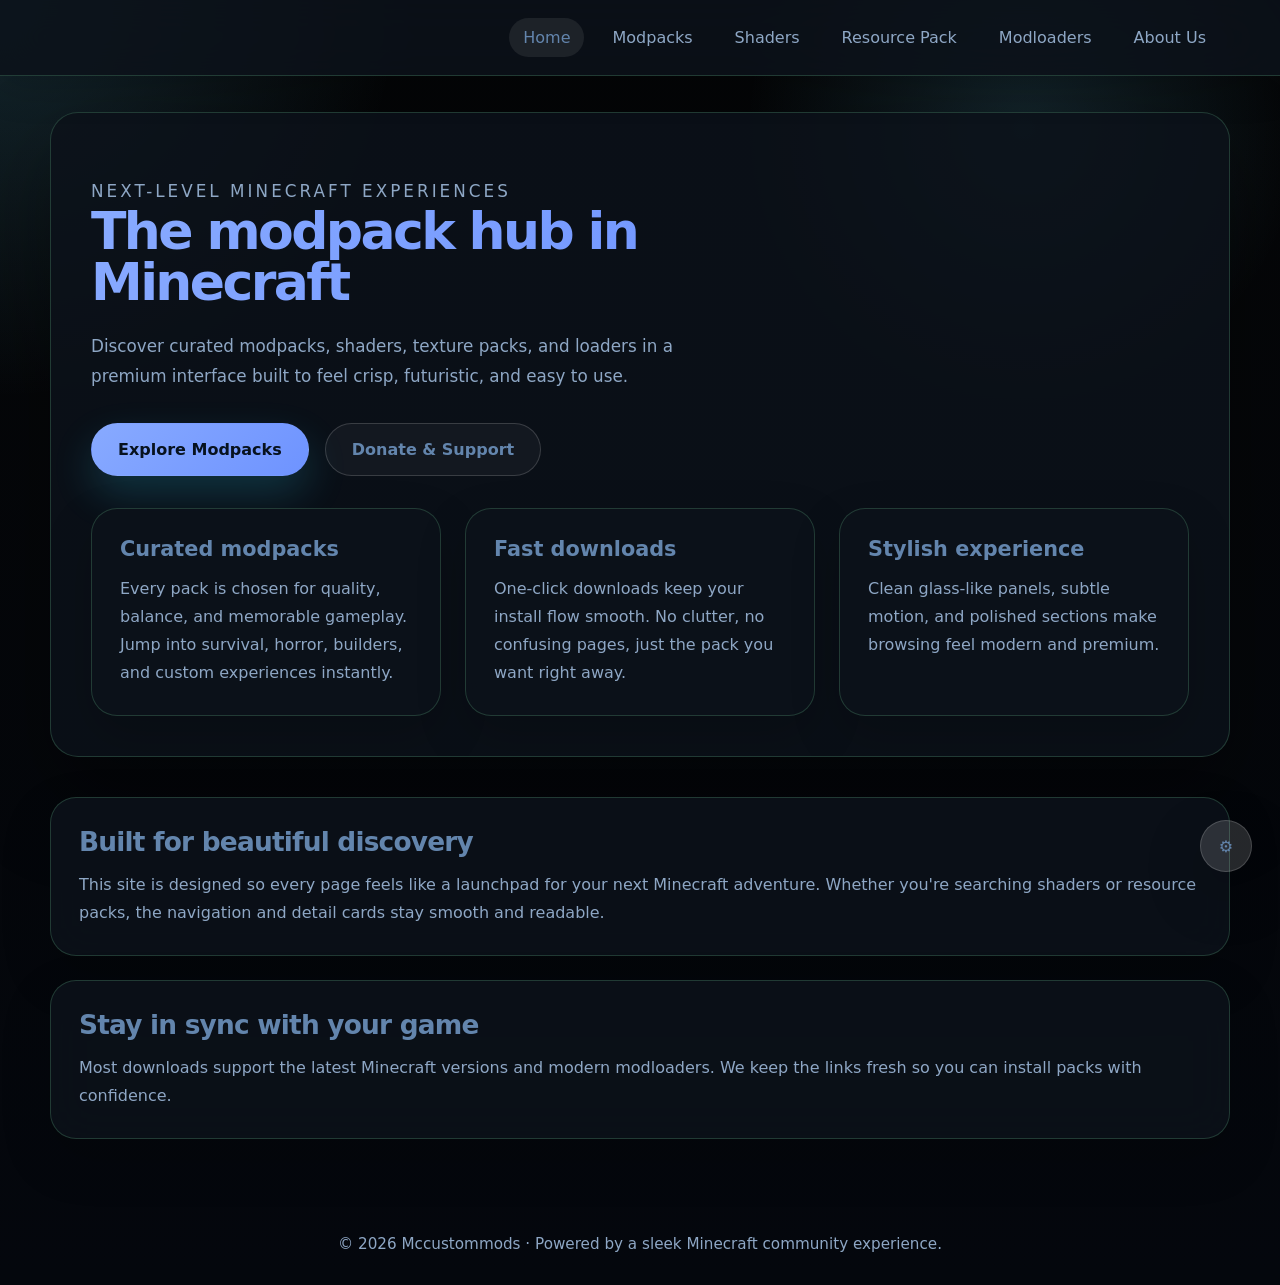
<file: index.html>
<!DOCTYPE html>
<html lang="en">
<head>
    <meta charset="UTF-8">
    <meta name="viewport" content="width=device-width, initial-scale=1.0">
    <title>Minecraft Modpacks | Home</title>
    <link rel="stylesheet" href="ui/style.css">
    <script src="ui/main.js" defer></script>
</head>
<body>
<div class="page-shell">
    <nav class="top-nav">
        <div class="nav-inner">
            <a class="brand" href="index.html"></a>
            <div class="nav-links">
                <a class="active" href="index.html">Home</a>
                <a href="modpacks.html">Modpacks</a>
                <a href="sp.html">Shaders</a>
                <a href="rtp.html">Resource Pack</a>
                <a href="ml.html">Modloaders</a>
                <a href="au.html">About Us</a>
            </div>
        </div>
    </nav>

    <main class="main-content">
        <section class="hero-panel">
            <div class="hero-copy">
                <p class="eyebrow">Next-level Minecraft experiences</p>
                <h1>The modpack hub in Minecraft</h1>
                <p>Discover curated modpacks, shaders, texture packs, and loaders in a premium interface built to feel crisp, futuristic, and easy to use.</p>
                <div class="hero-actions">
                    <a class="btn" href="modpacks.html">Explore Modpacks</a>
                    <a class="btn-secondary" href="https://www.donationalerts.com/r/mewqiyton">Donate & Support</a>
                </div>
            </div>

            <div class="feature-grid">
                <article class="feature-card">
                    <div class="card-content">
                        <h3>Curated modpacks</h3>
                        <p class="card-copy">Every pack is chosen for quality, balance, and memorable gameplay. Jump into survival, horror, builders, and custom experiences instantly.</p>
                    </div>
                </article>
                <article class="feature-card">
                    <div class="card-content">
                        <h3>Fast downloads</h3>
                        <p class="card-copy">One-click downloads keep your install flow smooth. No clutter, no confusing pages, just the pack you want right away.</p>
                    </div>
                </article>
                <article class="feature-card">
                    <div class="card-content">
                        <h3>Stylish experience</h3>
                        <p class="card-copy">Clean glass-like panels, subtle motion, and polished sections make browsing feel modern and premium.</p>
                    </div>
                </article>
            </div>
        </section>

        <section class="section-grid">
            <article class="info-card card-content">
                <h2 class="card-title">Built for beautiful discovery</h2>
                <p class="card-copy">This site is designed so every page feels like a launchpad for your next Minecraft adventure. Whether you're searching shaders or resource packs, the navigation and detail cards stay smooth and readable.</p>
            </article>
            <article class="info-card card-content">
                <h2 class="card-title">Stay in sync with your game</h2>
                <p class="card-copy">Most downloads support the latest Minecraft versions and modern modloaders. We keep the links fresh so you can install packs with confidence.</p>
            </article>
        </section>
    </main>

    <footer class="footer">© 2026 Mccustommods · Powered by a sleek Minecraft community experience.</footer>
</div>

<div class="theme-modal-overlay" id="themeOverlay"></div>
<button class="theme-icon" id="themeIcon" aria-label="Open theme switcher">⚙️</button>
<div class="theme-modal" id="themeModal">
    <h3>Choose Theme</h3>
    <button class="theme-option" data-theme="greenify">Green</button>
    <button class="theme-option" data-theme="bluedify">Blue</button>
    <button class="theme-option" data-theme="darkify">Dark</button>
    <button class="theme-option" data-theme="whitify">White</button>
</div>
</body>
</html>
</file>
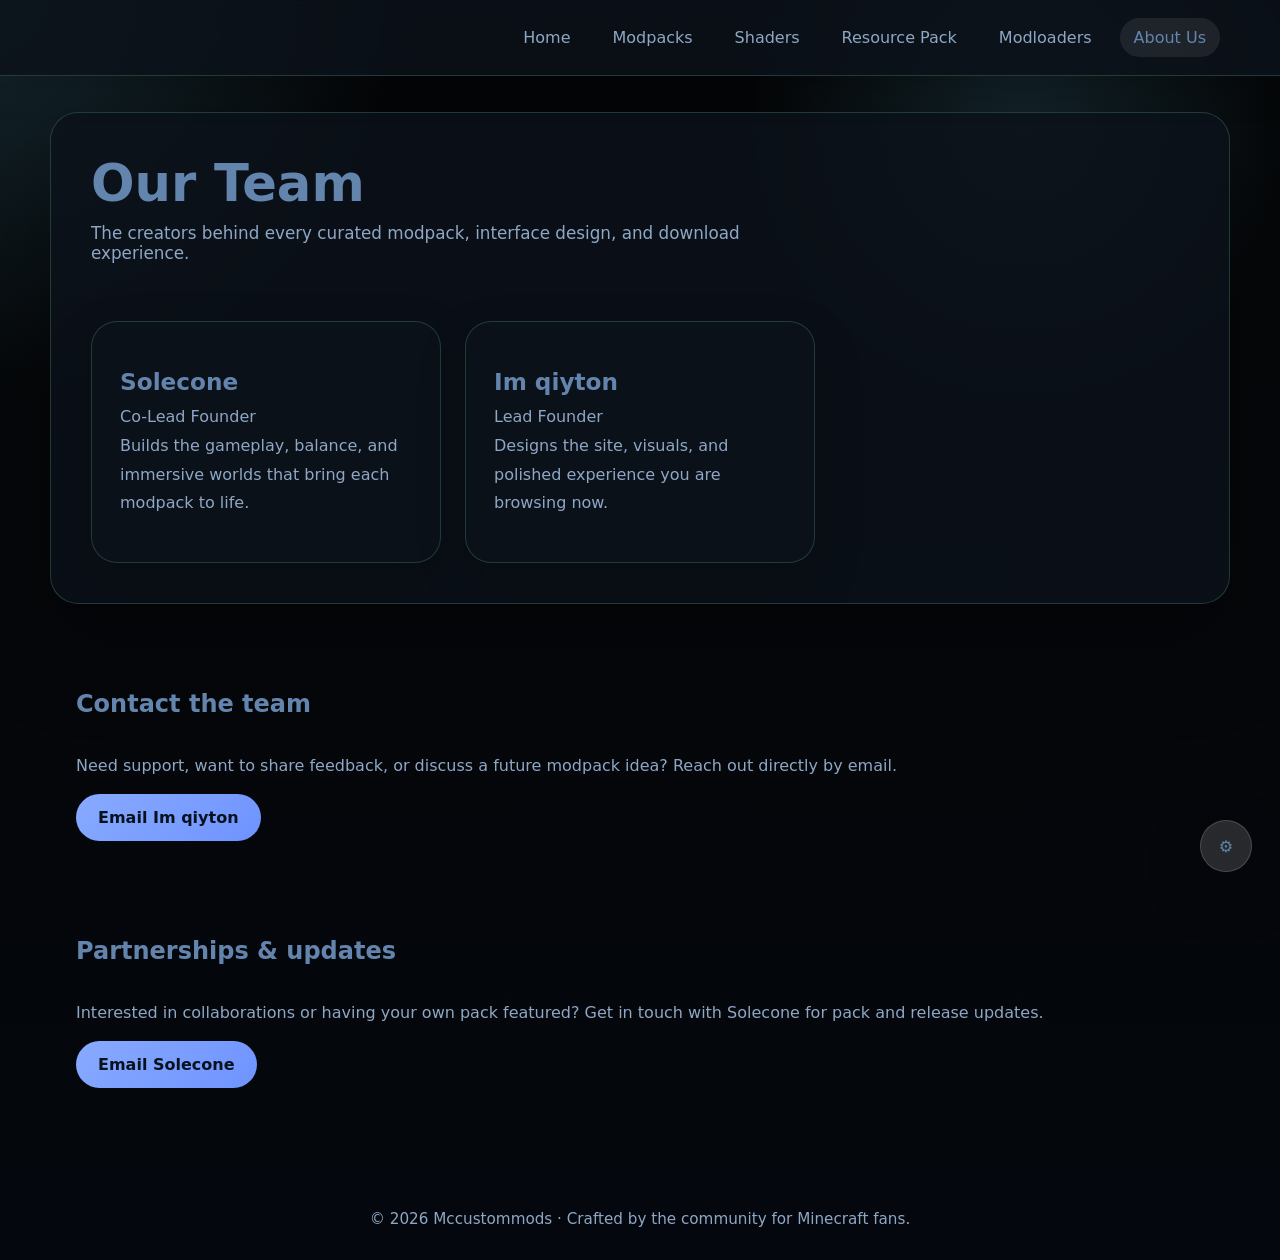
<file: au.html>
<!DOCTYPE html>
<html lang="en">
<head>
    <meta charset="UTF-8">
    <meta name="viewport" content="width=device-width, initial-scale=1.0">
    <title>About Us | Creators</title>
    <link rel="stylesheet" href="ui/style.css">
    <script src="ui/main.js" defer></script>
</head>
<body>
<div class="page-shell">
    <nav class="top-nav">
        <div class="nav-inner">
            <a class="brand" href="index.html"></a>
            <div class="nav-links">
                <a href="index.html">Home</a>
                <a href="modpacks.html">Modpacks</a>
                <a href="sp.html">Shaders</a>
                <a href="rtp.html">Resource Pack</a>
                <a href="ml.html">Modloaders</a>
                <a class="active" href="au.html">About Us</a>
            </div>
        </div>
    </nav>

    <main class="main-content">
        <section class="hero-panel">
            <div class="page-header">
                <h1>Our Team</h1>
                <p>The creators behind every curated modpack, interface design, and download experience.</p>
            </div>

            <div class="team-grid">
                <article class="team-card">
                    <h2>Solecone</h2>
                    <p class="role">Co-Lead Founder</p>
                    <p class="card-copy">Builds the gameplay, balance, and immersive worlds that bring each modpack to life.</p>
                </article>
                <article class="team-card">
                    <h2>Im qiyton</h2>
                    <p class="role">Lead Founder</p>
                    <p class="card-copy">Designs the site, visuals, and polished experience you are browsing now.</p>
                </article>
            </div>
        </section>

        <section class="section-grid">
            <article class="contact-card">
                <h2>Contact the team</h2>
                <p class="card-copy">Need support, want to share feedback, or discuss a future modpack idea? Reach out directly by email.</p>
                <a class="contact-link" href="mailto:mewqiyton@gmail.com">Email Im qiyton</a>
            </article>

            <article class="contact-card">
                <h2>Partnerships & updates</h2>
                <p class="card-copy">Interested in collaborations or having your own pack featured? Get in touch with Solecone for pack and release updates.</p>
                <a class="contact-link" href="mailto:paper123123123q@gmail.com">Email Solecone</a>
            </article>
        </section>
    </main>

    <footer class="footer">© 2026 Mccustommods · Crafted by the community for Minecraft fans.</footer>
</div>

<div class="theme-modal-overlay" id="themeOverlay"></div>
<button class="theme-icon" id="themeIcon" aria-label="Open theme switcher">⚙️</button>
<div class="theme-modal" id="themeModal">
    <h3>Choose Theme</h3>
    <button class="theme-option" data-theme="greenify">Green</button>
    <button class="theme-option" data-theme="bluedify">Blue</button>
    <button class="theme-option" data-theme="darkify">Dark</button>
    <button class="theme-option" data-theme="whitify">White</button>
</div>
</body>
</html>
</file>
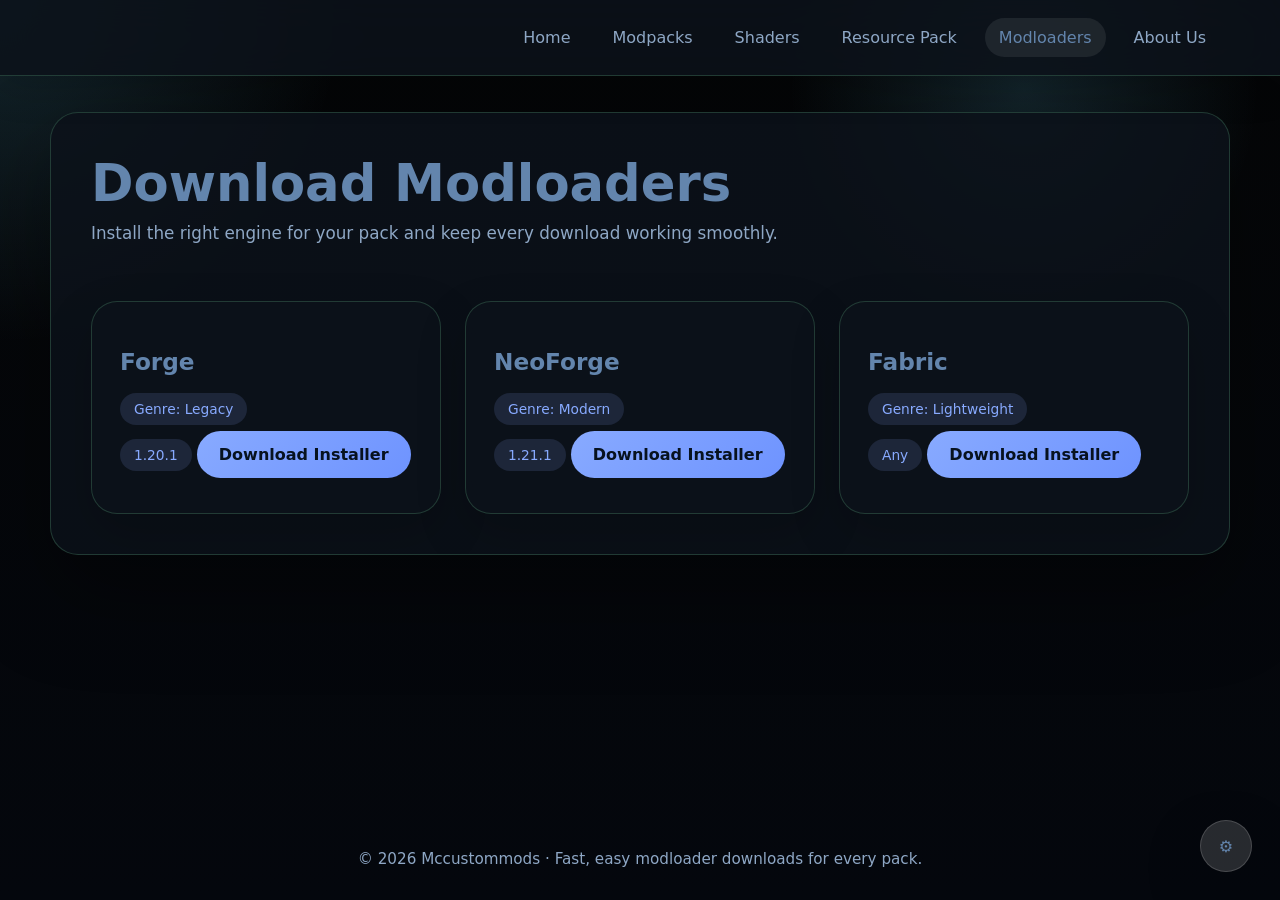
<file: ml.html>
<!DOCTYPE html>
<html lang="en">
<head>
    <meta charset="UTF-8">
    <meta name="viewport" content="width=device-width, initial-scale=1.0">
    <title>Modloaders | Minecraft</title>
    <link rel="stylesheet" href="ui/style.css">
    <script src="ui/main.js" defer></script>
</head>
<body>
<div class="page-shell">
    <nav class="top-nav">
        <div class="nav-inner">
            <a class="brand" href="index.html"></a>
            <div class="nav-links">
                <a href="index.html">Home</a>
                <a href="modpacks.html">Modpacks</a>
                <a href="sp.html">Shaders</a>
                <a href="rtp.html">Resource Pack</a>
                <a class="active" href="ml.html">Modloaders</a>
                <a href="au.html">About Us</a>
            </div>
        </div>
    </nav>

    <main class="main-content">
        <section class="hero-panel">
            <div class="page-header">
                <h1>Download Modloaders</h1>
                <p>Install the right engine for your pack and keep every download working smoothly.</p>
            </div>

            <div class="ml-grid">
                <article class="ml-card" data-version="1.20.1" data-genre="legacy">
                    <div class="card-content">
                        <h2>Forge</h2>
                        <div class="tag-row">
                            <span class="feature-tag">Genre: Legacy</span>
                        </div>
                        <p class="ml-ver">1.20.1</p>
                        <a class="ml-btn" href="https://maven.minecraftforge.net/net/minecraftforge/forge/1.20.1-47.4.10/forge-1.20.1-47.4.10-installer.jar">Download Installer</a>
                    </div>
                </article>
                <article class="ml-card" data-version="1.21.1" data-genre="modern">
                    <div class="card-content">
                        <h2>NeoForge</h2>
                        <div class="tag-row">
                            <span class="feature-tag">Genre: Modern</span>
                        </div>
                        <p class="ml-ver">1.21.1</p>
                        <a class="ml-btn" href="https://maven.neoforged.net/releases/net/neoforged/neoforge/21.1.226/neoforge-21.1.226-installer.jar">Download Installer</a>
                    </div>
                </article>
                <article class="ml-card" data-version="1.21" data-genre="lightweight">
                    <div class="card-content">
                        <h2>Fabric</h2>
                        <div class="tag-row">
                            <span class="feature-tag">Genre: Lightweight</span>
                        </div>
                        <p class="ml-ver">Any</p>
                        <a class="ml-btn" href="https://maven.fabricmc.net/net/fabricmc/fabric-installer/1.1.1/fabric-installer-1.1.1.jar">Download Installer</a>
                    </div>
                </article>
            </div>
        </section>
    </main>

    <footer class="footer">© 2026 Mccustommods · Fast, easy modloader downloads for every pack.</footer>
</div>

<div class="theme-modal-overlay" id="themeOverlay"></div>
<button class="theme-icon" id="themeIcon" aria-label="Open theme switcher">⚙️</button>
<div class="theme-modal" id="themeModal">
    <h3>Choose Theme</h3>
    <button class="theme-option" data-theme="greenify">Green</button>
    <button class="theme-option" data-theme="bluedify">Blue</button>
    <button class="theme-option" data-theme="darkify">Dark</button>
    <button class="theme-option" data-theme="whitify">White</button>
</div>
</body>
</html>
</file>
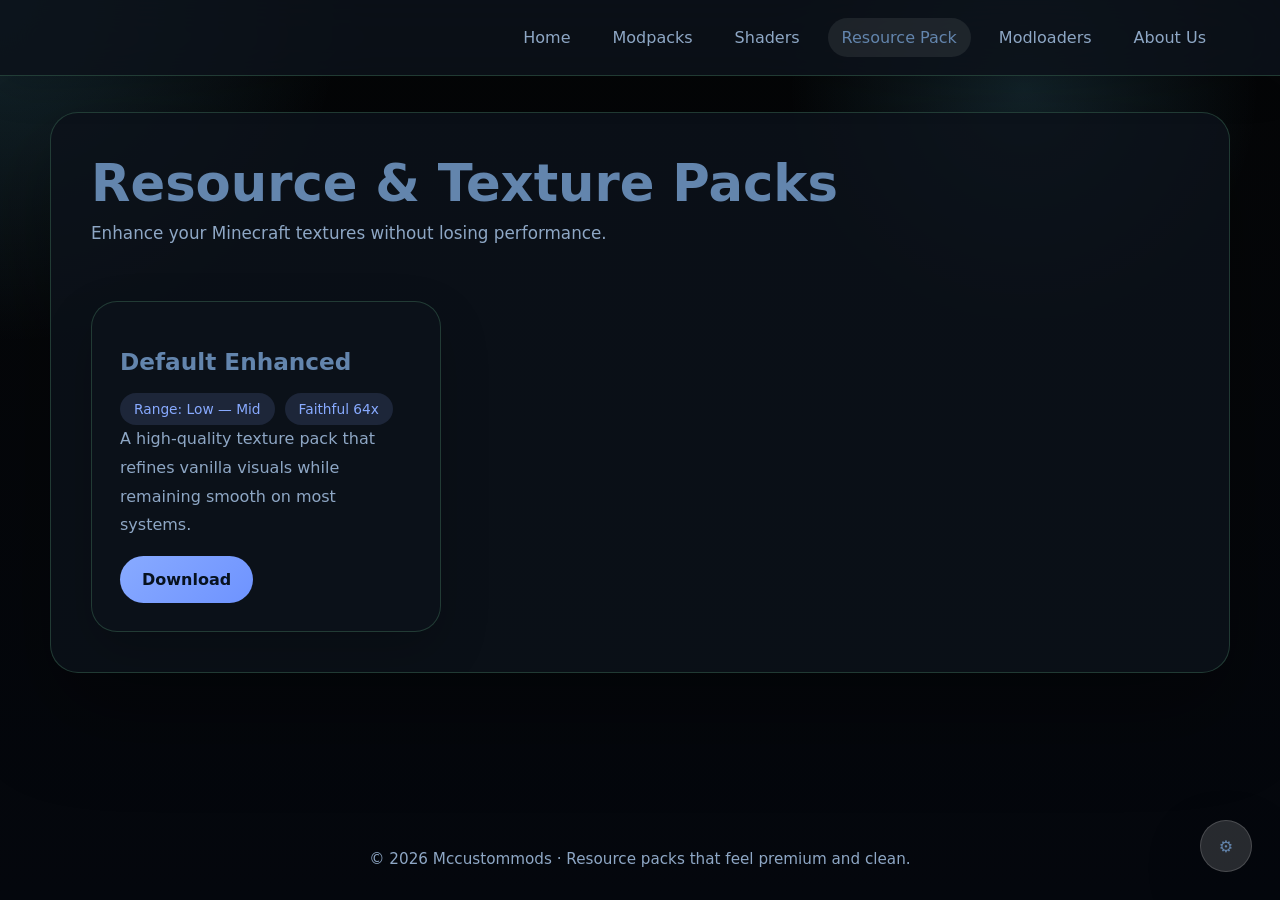
<file: rtp.html>
<!DOCTYPE html>
<html lang="en">
<head>
    <meta charset="UTF-8">
    <meta name="viewport" content="width=device-width, initial-scale=1.0">
    <title>Resource/Texture Packs</title>
    <link rel="stylesheet" href="ui/style.css">
    <script src="ui/main.js" defer></script>
</head>
<body>
<div class="page-shell">
    <nav class="top-nav">
        <div class="nav-inner">
            <a class="brand" href="index.html"></a>
            <div class="nav-links">
                <a href="index.html">Home</a>
                <a href="modpacks.html">Modpacks</a>
                <a href="sp.html">Shaders</a>
                <a class="active" href="rtp.html">Resource Pack</a>
                <a href="ml.html">Modloaders</a>
                <a href="au.html">About Us</a>
            </div>
        </div>
    </nav>

    <main class="main-content">
        <section class="hero-panel">
            <div class="page-header">
                <h1>Resource & Texture Packs</h1>
                <p>Enhance your Minecraft textures without losing performance.</p>
            </div>

            <div class="shader-grid">
                <article class="resource-card">
                    <div class="card-content">
                        <h2>Default Enhanced</h2>
                        <div class="tag-row">
                            <span class="range-tag">Range: Low — Mid</span>
                            <span class="feature-tag">Faithful 64x</span>
                        </div>
                        <p class="card-copy">A high-quality texture pack that refines vanilla visuals while remaining smooth on most systems.</p>
                        <a class="download-btn" href="https://www.curseforge.com/api/v1/mods/419139/files/7312069/download">Download</a>
                    </div>
                </article>
            </div>
        </section>
    </main>

    <footer class="footer">© 2026 Mccustommods · Resource packs that feel premium and clean.</footer>
</div>

<div class="theme-modal-overlay" id="themeOverlay"></div>
<button class="theme-icon" id="themeIcon" aria-label="Open theme switcher">⚙️</button>
<div class="theme-modal" id="themeModal">
    <h3>Choose Theme</h3>
    <button class="theme-option" data-theme="greenify">Green</button>
    <button class="theme-option" data-theme="bluedify">Blue</button>
    <button class="theme-option" data-theme="darkify">Dark</button>
    <button class="theme-option" data-theme="whitify">White</button>
</div>
</body>
</html>
</file>
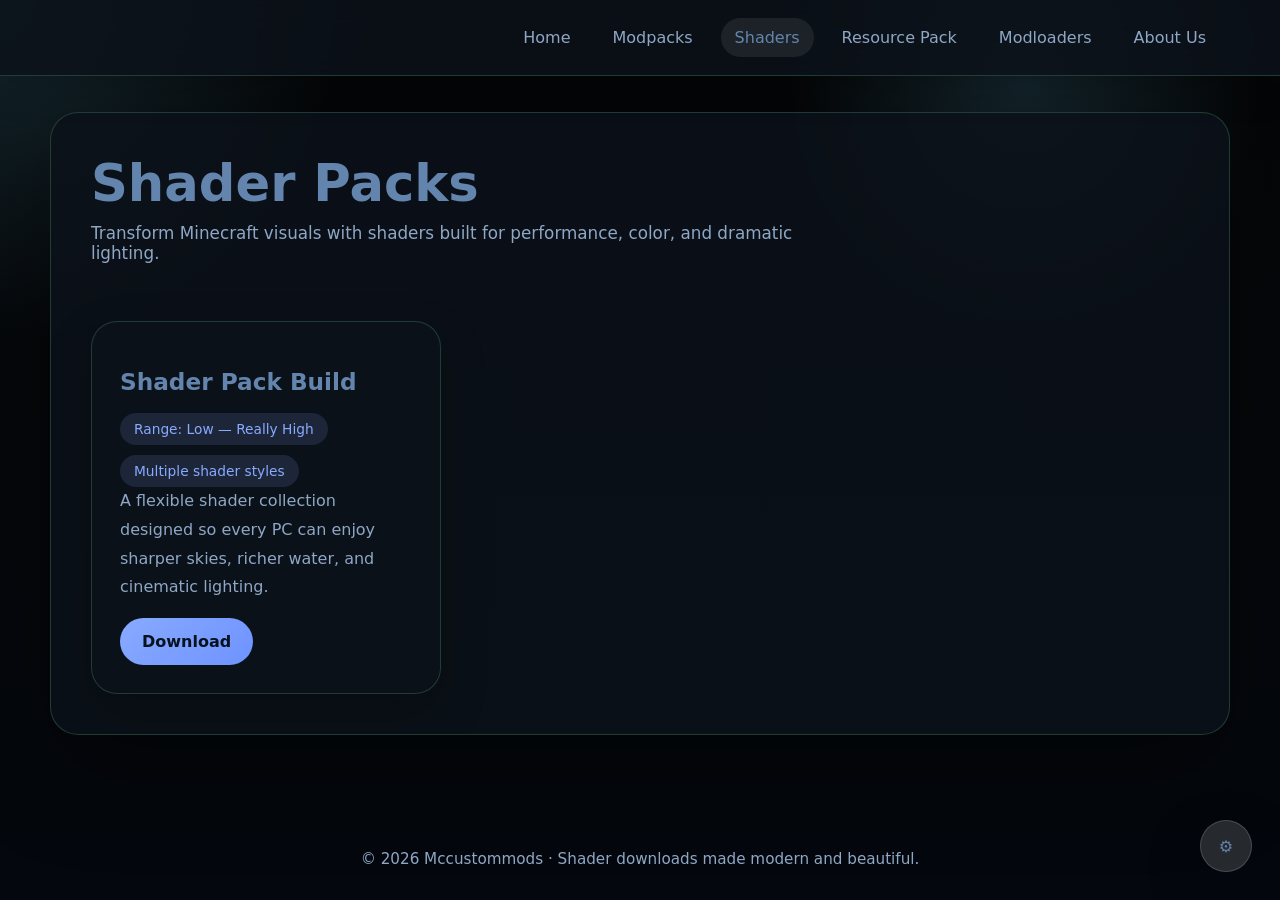
<file: sp.html>
<!DOCTYPE html>
<html lang="en">
<head>
    <meta charset="UTF-8">
    <meta name="viewport" content="width=device-width, initial-scale=1.0">
    <title>Shader Packs</title>
    <link rel="stylesheet" href="ui/style.css">
    <script src="ui/main.js" defer></script>
</head>
<body>
<div class="page-shell">
    <nav class="top-nav">
        <div class="nav-inner">
            <a class="brand" href="index.html"></a>
            <div class="nav-links">
                <a href="index.html">Home</a>
                <a href="modpacks.html">Modpacks</a>
                <a class="active" href="sp.html">Shaders</a>
                <a href="rtp.html">Resource Pack</a>
                <a href="ml.html">Modloaders</a>
                <a href="au.html">About Us</a>
            </div>
        </div>
    </nav>

    <main class="main-content">
        <section class="hero-panel">
            <div class="page-header">
                <h1>Shader Packs</h1>
                <p>Transform Minecraft visuals with shaders built for performance, color, and dramatic lighting.</p>
            </div>

            <div class="shader-grid">
                <article class="shader-card">
                    <div class="card-content">
                        <h2>Shader Pack Build</h2>
                        <div class="tag-row">
                            <span class="range-tag">Range: Low — Really High</span>
                            <span class="feature-tag">Multiple shader styles</span>
                        </div>
                        <p class="card-copy">A flexible shader collection designed so every PC can enjoy sharper skies, richer water, and cinematic lighting.</p>
                        <a class="download-btn" href="https://github.com/mccustommods/mccustommods-host-downloads/releases/download/shaders/shaderpacks.zip">Download</a>
                    </div>
                </article>
            </div>
        </section>
    </main>

    <footer class="footer">© 2026 Mccustommods · Shader downloads made modern and beautiful.</footer>
</div>

<div class="theme-modal-overlay" id="themeOverlay"></div>
<button class="theme-icon" id="themeIcon" aria-label="Open theme switcher">⚙️</button>
<div class="theme-modal" id="themeModal">
    <h3>Choose Theme</h3>
    <button class="theme-option" data-theme="greenify">Green</button>
    <button class="theme-option" data-theme="bluedify">Blue</button>
    <button class="theme-option" data-theme="darkify">Dark</button>
    <button class="theme-option" data-theme="whitify">White</button>
</div>
</body>
</html>
</file>
<file: ui/style.css>
:root {
    color-scheme: dark;
    --bg: #07111f;
    --bg-alt: rgba(12, 22, 42, 0.88);
    --surface: rgba(14, 25, 50, 0.82);
    --surface-strong: rgba(255, 255, 255, 0.08);
    --text: #6385ad;
    --muted: #8ea7c5;
    --accent: #68d8ff;
    --accent-strong: #4fd3ff;
    --border: rgba(137, 277, 184, 0.18);
    --shadow: 0 40px 90px rgba(0, 0, 0, 0.35);
    --radius: 28px;
    --link: #a7f7ff;
    --link-hover: #ffffff;
    --tag-bg: rgba(104, 216, 255, 0.12);
}

[data-theme="greenify"] {
    --bg: #06120d;
    --bg-alt: rgba(8, 28, 18, 0.88);
    --surface: rgba(10, 34, 20, 0.82);
    --accent: #6bf79a;
    --accent-strong: #45d588;
    --border: rgba(137, 277, 184, 0.18);
    --link: #b8ffcf;
    --tag-bg: rgba(107, 247, 154, 0.14);
}

[data-theme="darkify"] {
    --bg: #050607;
    --bg-alt: rgba(6, 10, 19, 0.92);
    --surface: rgba(12, 18, 26, 0.86);
    --accent: #88aaff;
    --accent-strong: #6e93ff;
    --border: rgba(137, 277, 184, 0.18);
    --link: #cae3ff;
    --tag-bg: rgba(136, 170, 255, 0.14);
}

[data-theme="whitify"] {
    --bg: #f4f7fb;
    --bg-alt: rgba(255, 255, 255, 0.92);
    --surface: rgba(255, 255, 255, 0.86);
    --surface-strong: rgba(255, 255, 255, 0.96);
    --text: #091b2a;
    --muted: #5c6c7c;
    --accent: #4a9bff;
    --accent-strong: #2f7be6;
    --border: rgba(137, 277, 184, 0.18);
    --shadow: 0 32px 70px rgba(20, 30, 45, 0.2);
    --link: #255dc4;
    --link-hover: #152f64;
    --tag-bg: rgba(74, 155, 255, 0.12);
}

* {
    box-sizing: border-box;
}

html {
    scroll-behavior: smooth;
}

body {
    margin: 0;
    min-height: 100vh;
    font-family: 'Inter', 'Segoe UI', system-ui, sans-serif;
    color: var(--text);
    background: radial-gradient(circle at top left, rgba(104, 216, 255, 0.16), transparent 22%),
        radial-gradient(circle at 80% 10%, rgba(104, 216, 255, 0.14), transparent 18%),
        linear-gradient(180deg, var(--bg) 0%, #04070d 100%);
}

body::before {
    content: '';
    position: fixed;
    inset: 0;
    background: radial-gradient(circle at 25% 15%, rgba(104, 216, 255, 0.18), transparent 0 35%),
        radial-gradient(circle at 85% 20%, rgba(255, 255, 255, 0.08), transparent 0 30%);
    pointer-events: none;
    z-index: -1;
}

img {
    max-width: 100%;
    display: block;
    border-radius: 18px;
}

a {
    color: var(--link);
    text-decoration: none;
}

a:hover {
    color: var(--link-hover);
}

button,
input,
select {
    font: inherit;
}

.page-shell {
    display: flex;
    flex-direction: column;
    min-height: 100vh;
}

.top-nav {
    position: sticky;
    top: 0;
    z-index: 20;
    padding: 18px 24px;
    backdrop-filter: blur(24px);
    background: var(--surface);
    border-bottom: 1px solid var(--border);
    box-shadow: 0 10px 40px rgba(0, 0, 0, 0.16);
}

.nav-inner {
    max-width: 1160px;
    margin: 0 auto;
    display: flex;
    align-items: center;
    justify-content: space-between;
    gap: 20px;
}

.brand {
    font-size: 1.05rem;
    font-weight: 800;
    letter-spacing: 0.14em;
    text-transform: uppercase;
    color: var(--accent);
}

.nav-links {
    display: flex;
    flex-wrap: wrap;
    gap: 14px;
    justify-content: center;
}

.nav-links a {
    color: var(--muted);
    padding: 10px 14px;
    border-radius: 999px;
    transition: all 0.24s ease;
}

.nav-links a:hover,
.nav-links a.active {
    background: rgba(255, 255, 255, 0.08);
    color: var(--text);
}

.main-content {
    flex: 1;
    width: min(1180px, calc(100% - 40px));
    margin: 0 auto;
    padding: 36px 0 64px;
}

.hero-panel {
    display: grid;
    gap: 32px;
    padding: 40px;
    border-radius: var(--radius);
    background: var(--surface);
    border: 1px solid var(--border);
    box-shadow: var(--shadow);
    overflow: hidden;
}

.hero-copy {
    max-width: 720px;
}

.eyebrow {
    margin: 0 0 18px;
    color: var(--accent);
    font-size: 0.95rem;
    letter-spacing: 0.18em;
    text-transform: uppercase;
}

.hero-copy h1 {
    margin: 0;
    font-size: clamp(3.25rem, 4vw, 4.8rem);
    line-height: 0.98;
    letter-spacing: -0.05em;
    background: linear-gradient(120deg, var(--accent), var(--accent-strong));
    background-clip: text;
    -webkit-background-clip: text;
    color: transparent;
}

.hero-copy p {
    margin: 24px 0 0;
    max-width: 640px;
    font-size: 1.05rem;
    line-height: 1.75;
    color: var(--muted);
}

.hero-actions {
    display: flex;
    flex-wrap: wrap;
    gap: 16px;
    margin-top: 32px;
}

.btn,
.btn-secondary {
    display: inline-flex;
    align-items: center;
    justify-content: center;
    border-radius: 999px;
    padding: 16px 26px;
    font-weight: 700;
    transition: transform 0.22s ease, box-shadow 0.22s ease, background 0.22s ease;
    border: 1px solid transparent;
}

.btn {
    color: #07121f;
    background: linear-gradient(135deg, var(--accent), var(--accent-strong));
    box-shadow: 0 18px 40px rgba(52, 221, 255, 0.18);
}

.btn:hover {
    transform: translateY(-2px);
    box-shadow: 0 22px 46px rgba(52, 221, 255, 0.24);
}

.btn-secondary {
    color: var(--text);
    border-color: rgba(255, 255, 255, 0.16);
    background: rgba(255, 255, 255, 0.04);
}

.btn-secondary:hover {
    background: rgba(255, 255, 255, 0.1);
}

.section-grid {
    display: grid;
    gap: 24px;
    margin-top: 40px;
}

.info-card,
.feature-card,
.resource-card,
.team-card,
.shader-card,
.modpack-card,
.ml-card {
    border-radius: 26px;
    border: 1px solid var(--border);
    background: var(--surface);
    backdrop-filter: blur(22px);
    box-shadow: 0 20px 50px rgba(0, 0, 0, 0.18);
}

.card-content {
    padding: 28px;
}

.card-title {
    margin: 0 0 14px;
    font-size: 1.65rem;
    letter-spacing: -0.03em;
}

.card-copy {
    margin: 0;
    color: var(--muted);
    line-height: 1.75;
}

.split-grid {
    display: grid;
    grid-template-columns: repeat(2, minmax(0, 1fr));
    gap: 24px;
}

.feature-grid {
    display: grid;
    grid-template-columns: repeat(3, minmax(0, 1fr));
    gap: 24px;
}

.feature-card {
    display: flex;
    flex-direction: column;
    justify-content: space-between;
}

.feature-card h3 {
    margin: 0 0 14px;
    font-size: 1.3rem;
}

.feature-pill,
.tag-pill,
.range-tag,
.version-tag,
.feature-tag,
.ml-ver {
    display: inline-flex;
    align-items: center;
    gap: 8px;
    padding: 8px 14px;
    border-radius: 999px;
    font-size: 0.86rem;
    background: var(--tag-bg);
    color: var(--accent);
}

.tag-row {
    display: flex;
    flex-wrap: wrap;
    gap: 10px;
    margin: 18px 0 0;
}

.filter-panel {
    display: grid;
    gap: 18px;
    grid-template-columns: 1.4fr 0.8fr;
    align-items: center;
    padding: 24px 26px;
    border-radius: 22px;
    background: var(--surface);
    border: 1px solid var(--border);
}

.filter-panel input,
.filter-panel select {
    width: 100%;
    padding: 16px 18px;
    border-radius: 18px;
    border: 1px solid rgba(255, 255, 255, 0.16);
    background: var(--surface-strong);
    color: var(--text);
}

.filter-panel input::placeholder {
    color: var(--muted);
}

.modpack-grid,
.shader-grid,
.team-grid,
.ml-grid {
    display: grid;
    grid-template-columns: repeat(3, minmax(0, 1fr));
    gap: 24px;
}

.modpack-card,
.shader-card,
.ml-card,
.resource-card,
.team-card {
    overflow: hidden;
}

.modpack-card img,
.shader-card img,
.resource-card img,
.team-card img {
    margin-bottom: 0;
}

.modpack-card h2,
.shader-card h2,
.resource-card h2,
.ml-card h2,
.team-card h2 {
    margin: 18px 0 12px;
    font-size: 1.45rem;
}

.modpack-card p,
.shader-card p,
.resource-card p,
.team-card p {
    color: var(--muted);
    margin: 0 0 16px;
    line-height: 1.8;
}

.modpack-card .note,
.shader-card .note,
.resource-card .note {
    font-size: 0.92rem;
    color: rgba(255, 255, 255, 0.7);
    margin-bottom: 14px;
}

.download-btn,
.ml-btn,
.contact-link {
    display: inline-flex;
    align-items: center;
    justify-content: center;
    width: fit-content;
    padding: 14px 22px;
    border-radius: 999px;
    background: linear-gradient(135deg, var(--accent), var(--accent-strong));
    color: #07121f;
    font-weight: 700;
    transition: transform 0.22s ease, opacity 0.22s ease;
}

.download-btn:hover,
.ml-btn:hover,
.contact-link:hover {
    transform: translateY(-1px);
    opacity: 0.96;
}

.page-header {
    display: flex;
    flex-direction: column;
    gap: 10px;
    margin-bottom: 26px;
}

.page-header h1 {
    margin: 0;
    font-size: clamp(2.6rem, 4vw, 3.6rem);
}

.page-header p {
    margin: 0;
    color: var(--muted);
    font-size: 1.05rem;
    max-width: 740px;
}

.team-card {
    padding: 28px;
}

.team-card h2 {
    margin-bottom: 8px;
}

.team-card .role {
    color: var(--muted);
    margin: 0;
}

.contact-grid {
    display: grid;
    grid-template-columns: repeat(2, minmax(0, 1fr));
    gap: 22px;
}

.contact-card {
    padding: 26px;
    display: flex;
    flex-direction: column;
    gap: 14px;
}

.contact-card h4 {
    margin: 0;
}

.contact-link {
    max-width: fit-content;
}

.footer {
    margin-top: auto;
    padding: 32px 24px;
    text-align: center;
    color: var(--muted);
    font-size: 0.95rem;
}

.theme-icon {
    position: fixed;
    bottom: 28px;
    right: 28px;
    width: 52px;
    height: 52px;
    border-radius: 50%;
    border: 1px solid rgba(255, 255, 255, 0.16);
    background: rgba(255, 255, 255, 0.14);
    color: var(--text);
    display: grid;
    place-items: center;
    cursor: pointer;
    box-shadow: 0 22px 60px rgba(0, 0, 0, 0.24);
    transition: transform 0.22s ease, background 0.22s ease;
    z-index: 30;
}

.theme-icon:hover {
    transform: scale(1.05);
    background: rgba(255, 255, 255, 0.22);
}

.theme-modal-overlay {
    position: fixed;
    inset: 0;
    background: rgba(0, 0, 0, 0.52);
    opacity: 0;
    visibility: hidden;
    transition: opacity 0.24s ease;
    z-index: 25;
}

.theme-modal-overlay.active {
    opacity: 1;
    visibility: visible;
}

.theme-modal {
    position: fixed;
    bottom: 98px;
    right: 28px;
    width: min(320px, calc(100% - 40px));
    border-radius: 26px;
    padding: 24px;
    background: var(--surface);
    border: 1px solid var(--border);
    box-shadow: 0 28px 70px rgba(0, 0, 0, 0.28);
    backdrop-filter: blur(18px);
    transform: translateY(12px);
    opacity: 0;
    visibility: hidden;
    transition: all 0.24s ease;
    z-index: 26;
}

.theme-modal.active {
    opacity: 1;
    visibility: visible;
    transform: translateY(0);
}

.theme-modal h3 {
    margin: 0 0 18px;
    font-size: 0.95rem;
    letter-spacing: 0.14em;
    text-transform: uppercase;
    color: var(--accent);
}

.theme-option {
    width: 100%;
    padding: 14px 16px;
    margin-bottom: 12px;
    border-radius: 16px;
    border: 1px solid rgba(255, 255, 255, 0.08);
    background: rgba(255, 255, 255, 0.05);
    color: var(--text);
    font-weight: 700;
    cursor: pointer;
    transition: all 0.2s ease;
}

.theme-option:hover,
.theme-option.active {
    background: rgba(104, 216, 255, 0.12);
    border-color: rgba(104, 216, 255, 0.28);
}

@media (max-width: 960px) {
    .nav-inner {
        flex-direction: column;
        align-items: stretch;
    }

    .nav-links {
        justify-content: center;
    }

    .split-grid,
    .feature-grid,
    .modpack-grid,
    .shader-grid,
    .team-grid,
    .ml-grid,
    .contact-grid {
        grid-template-columns: 1fr;
    }
}

@media (max-width: 680px) {
    .hero-panel,
    .filter-panel {
        padding: 24px;
    }

    .hero-copy h1 {
        font-size: clamp(2.8rem, 10vw, 3.8rem);
    }

    .top-nav {
        padding: 14px 16px;
    }

    .theme-icon {
        bottom: 18px;
        right: 18px;
    }
}
</file>
